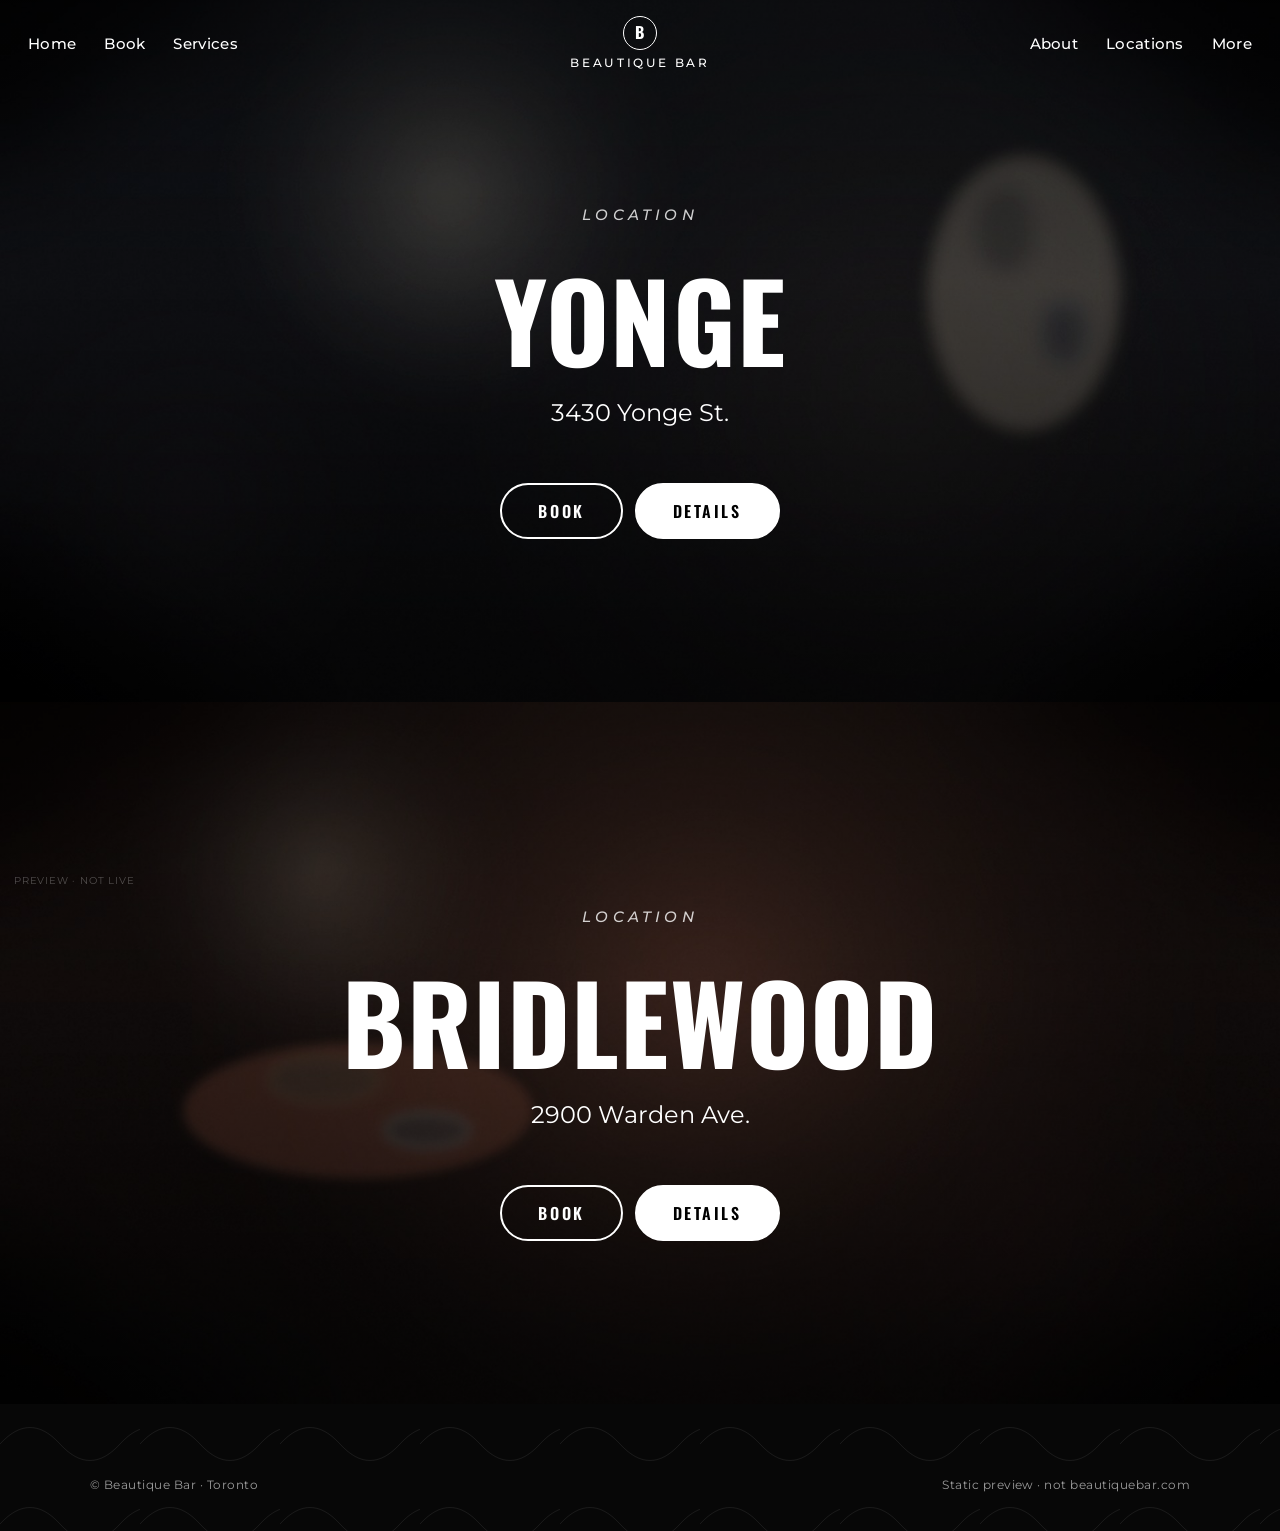
<file: locations/index.html>
<!DOCTYPE html>
<html lang="en">
<head>
  <meta charset="utf-8" />
  <meta name="viewport" content="width=device-width, initial-scale=1" />
  <title>Locations | Beautique Bar</title>
  <meta name="description" content="Beautique Bar locations — Yonge &amp; York Mills and Bridlewood Mall." />
  <meta name="robots" content="noindex, nofollow" />
  <link rel="preconnect" href="https://fonts.googleapis.com" />
  <link rel="preconnect" href="https://fonts.gstatic.com" crossorigin />
  <link href="https://fonts.googleapis.com/css2?family=Montserrat:ital,wght@0,400;0,500;0,600;0,700;1,400;1,500;1,600&amp;family=Oswald:wght@500;600;700&amp;display=swap" rel="stylesheet" />
  <link rel="stylesheet" href="../styles.css" />
</head>
<body>
  <header class="site-header" data-header>
    <div class="header-bar">
      <nav class="nav-left" aria-label="Primary">
        <a href="../index.html">Home</a>
        <a href="#studios" data-open-sheet>Book</a>
        <a href="../index.html#services">Services</a>
      </nav>
      <a class="brand" href="../index.html" aria-label="Beautique Bar home">
        <span class="brand-mark">B</span>
        <span class="brand-name">Beautique Bar</span>
      </a>
      <nav class="nav-right" aria-label="Secondary">
        <a href="../about.html">About</a>
        <a class="is-active" href="index.html">Locations</a>
        <a href="https://www.instagram.com/beautiquebar88/" target="_blank" rel="noopener">More</a>
      </nav>
      <button class="nav-toggle" type="button" aria-label="Open menu" aria-expanded="false" data-nav-toggle>
        <span></span><span></span><span></span>
      </button>
    </div>
    <nav class="nav-mobile" aria-label="Mobile" data-nav-mobile>
      <a href="../index.html">Home</a>
      <a href="#studios" data-open-sheet>Book</a>
      <a href="yonge/index.html">Yonge</a>
      <a href="warden/index.html">Bridlewood</a>
    </nav>
  </header>

  <main id="studios">
    <section class="bleed page-hero">
      <div class="bleed-media">
        <img class="bleed-poster" src="../media/yonge.jpg" alt="" />
        <div class="bleed-shade bleed-shade--heavy"></div>
      </div>
      <div class="bleed-copy">
        <p class="eyebrow">Location</p>
        <h1 class="display-lg">Yonge</h1>
        <p class="lede">3430 Yonge St.</p>
        <div class="btn-row">
          <a class="btn btn-outline" href="https://www.fresha.com/a/beautique-bar-on-yonge-toronto-3430-yonge-street-e0fzhnga/booking?menu=true" target="_blank" rel="noopener">Book</a>
          <a class="btn btn-fill" href="yonge/index.html">Details</a>
        </div>
      </div>
    </section>

    <section class="bleed page-hero">
      <div class="bleed-media">
        <img class="bleed-poster" src="../media/bridlewood.jpg" alt="" />
        <div class="bleed-shade bleed-shade--heavy"></div>
      </div>
      <div class="bleed-copy">
        <p class="eyebrow">Location</p>
        <h2 class="display-lg">Bridlewood</h2>
        <p class="lede">2900 Warden Ave.</p>
        <div class="btn-row">
          <a class="btn btn-outline" href="https://www.fresha.com/book-now/nails-for-you-m7weksrj/all-offer?share&amp;pId=32159" target="_blank" rel="noopener">Book</a>
          <a class="btn btn-fill" href="warden/index.html">Details</a>
        </div>
      </div>
    </section>
  </main>

  <footer class="site-footer">
    <div class="footer-bottom" style="border: 0; padding-top: 0;">
      <span>© Beautique Bar · Toronto</span>
      <span>Static preview · not beautiquebar.com</span>
    </div>
  </footer>

  <p class="preview-badge">Preview · not live</p>
  <div class="sheet-backdrop" data-sheet-backdrop hidden></div>
  <div class="sheet" role="dialog" aria-modal="true" aria-labelledby="sheet-title" data-sheet hidden>
    <button class="sheet-close" type="button" aria-label="Close" data-close-sheet>&times;</button>
    <h3 id="sheet-title">Choose a studio</h3>
    <p>Book directly on Fresha for the location you prefer.</p>
    <a class="sheet-option" href="https://www.fresha.com/a/beautique-bar-on-yonge-toronto-3430-yonge-street-e0fzhnga/booking?menu=true" target="_blank" rel="noopener">
      <strong>Yonge &amp; York Mills</strong>
      <span>Beautique Bar on Yonge</span>
    </a>
    <a class="sheet-option" href="https://www.fresha.com/book-now/nails-for-you-m7weksrj/all-offer?share&amp;pId=32159" target="_blank" rel="noopener">
      <strong>Beautique at Bridlewood Mall</strong>
      <span>2900 Warden Ave</span>
    </a>
  </div>
  <script src="../script.js"></script>
</body>
</html>
</file>
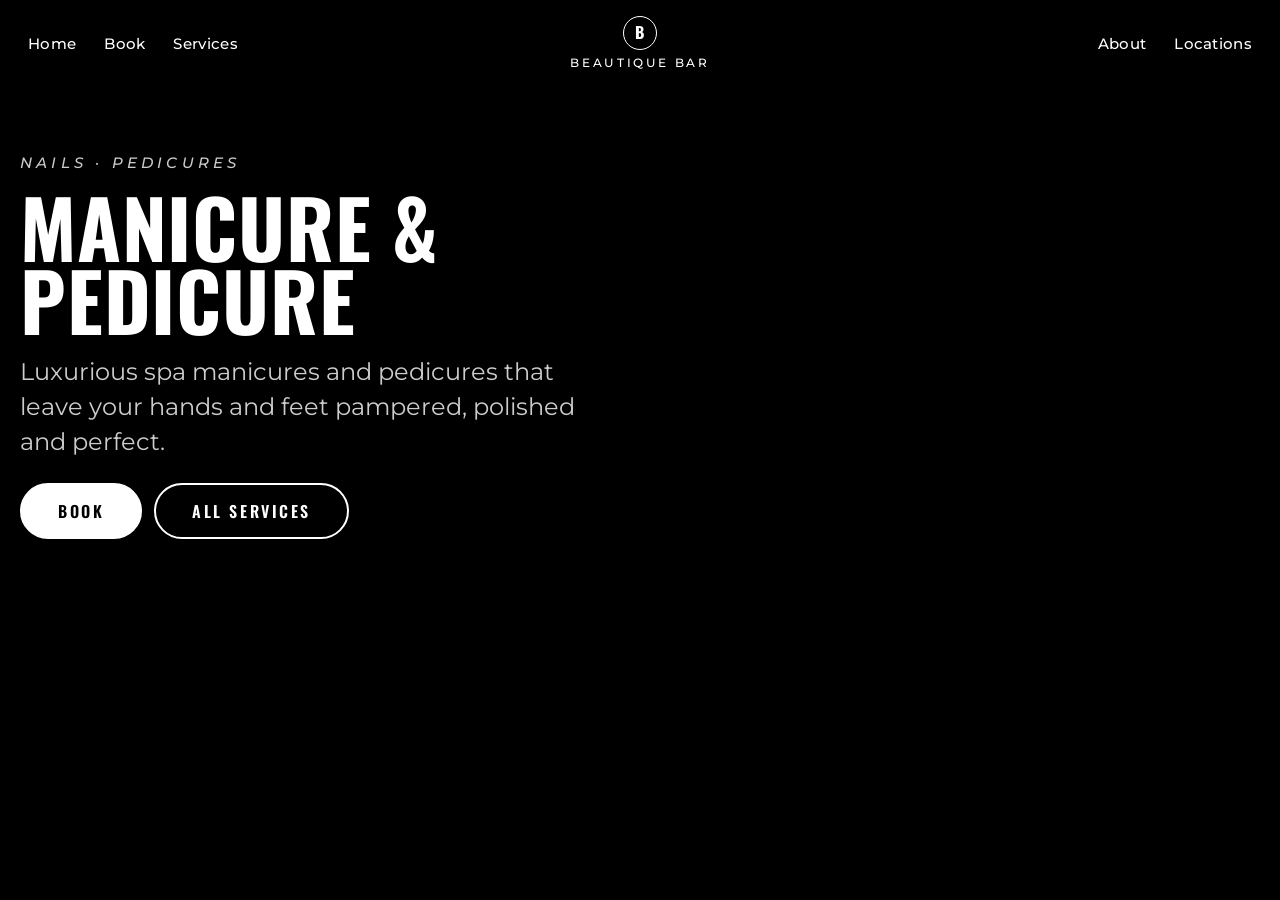
<file: nails/manicure-pedicure/index.html>
<!DOCTYPE html>
<html lang="en">
<head>
  <meta charset="utf-8" />
  <meta name="viewport" content="width=device-width, initial-scale=1" />
  <title>Manicure &amp; Pedicure | Beautique Bar Toronto</title>
  <meta name="description" content="Classic, gel, and spa manicures and pedicures at Beautique Bar — Yonge &amp; York Mills and Bridlewood Mall." />
  <meta name="robots" content="noindex, nofollow" />
  <link rel="preconnect" href="https://fonts.googleapis.com" />
  <link rel="preconnect" href="https://fonts.gstatic.com" crossorigin />
  <link href="https://fonts.googleapis.com/css2?family=Montserrat:ital,wght@0,400;0,500;0,600;0,700;1,400;1,500;1,600&amp;family=Oswald:wght@500;600;700&amp;display=swap" rel="stylesheet" />
  <link rel="stylesheet" href="../../styles.css" />
</head>
<body>
  <header class="site-header is-scrolled" data-header>
    <div class="header-bar">
      <nav class="nav-left" aria-label="Primary">
        <a href="../../index.html">Home</a>
        <a href="../../index.html#book" data-open-sheet>Book</a>
        <a href="../../index.html#services">Services</a>
      </nav>
      <a class="brand" href="../../index.html" aria-label="Beautique Bar home">
        <span class="brand-mark">B</span>
        <span class="brand-name">Beautique Bar</span>
      </a>
      <nav class="nav-right" aria-label="Secondary">
        <a href="../../about.html">About</a>
        <a href="../../locations/index.html">Locations</a>
      </nav>
      <button class="nav-toggle" type="button" aria-label="Open menu" aria-expanded="false" data-nav-toggle>
        <span></span><span></span><span></span>
      </button>
    </div>
    <nav class="nav-mobile" aria-label="Mobile" data-nav-mobile>
      <a href="../../index.html">Home</a>
      <a href="../../index.html#book" data-open-sheet>Book</a>
    </nav>
  </header>
  <main class="stub">
    <div class="stub-inner">
      <p class="eyebrow">Nails · Pedicures</p>
      <h1>Manicure &amp; pedicure</h1>
      <p class="lede">Luxurious spa manicures and pedicures that leave your hands and feet pampered, polished and perfect.</p>
      <div class="btn-row" style="justify-content: flex-start;">
        <a class="btn btn-fill" href="../../index.html#book" data-open-sheet>Book</a>
        <a class="btn btn-outline" href="../../index.html#services">All services</a>
      </div>
    </div>
  </main>
  <div class="sheet-backdrop" data-sheet-backdrop hidden></div>
  <div class="sheet" role="dialog" aria-modal="true" aria-labelledby="sheet-title" data-sheet hidden>
    <button class="sheet-close" type="button" aria-label="Close" data-close-sheet>&times;</button>
    <h3 id="sheet-title">Choose a studio</h3>
    <p>Book directly on Fresha for the location you prefer.</p>
    <a class="sheet-option" href="https://www.fresha.com/a/beautique-bar-on-yonge-toronto-3430-yonge-street-e0fzhnga/booking?menu=true" target="_blank" rel="noopener"><strong>Yonge</strong><span>3430 Yonge St</span></a>
    <a class="sheet-option" href="https://www.fresha.com/book-now/nails-for-you-m7weksrj/all-offer?share&amp;pId=32159" target="_blank" rel="noopener"><strong>Beautique at Bridlewood</strong><span>2900 Warden Ave</span></a>
  </div>
  <script src="../../script.js"></script>
</body>
</html>
</file>
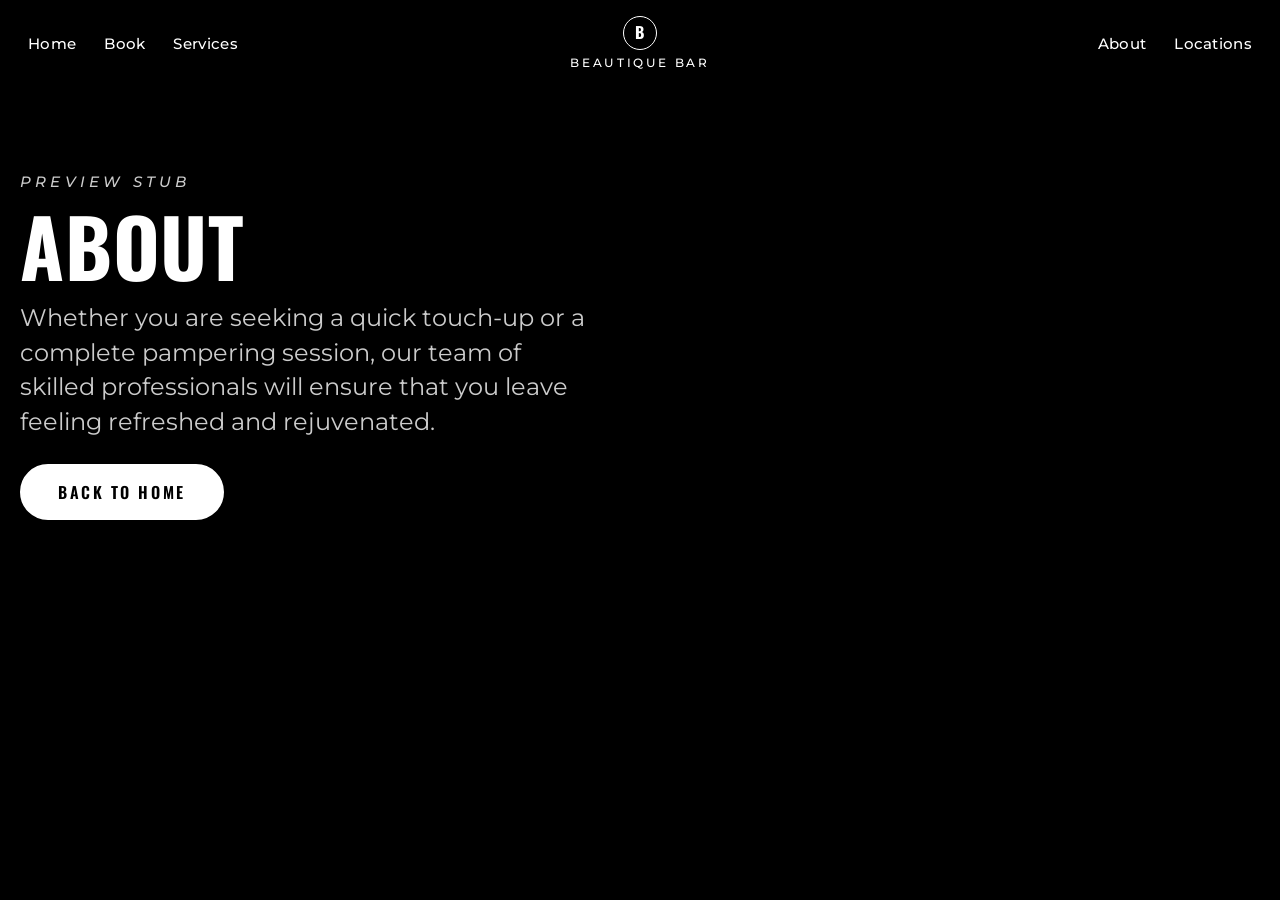
<file: about.html>
<!DOCTYPE html>
<html lang="en">
<head>
  <meta charset="utf-8" />
  <meta name="viewport" content="width=device-width, initial-scale=1" />
  <title>About | Beautique Bar</title>
  <meta name="robots" content="noindex, nofollow" />
  <link rel="preconnect" href="https://fonts.googleapis.com" />
  <link rel="preconnect" href="https://fonts.gstatic.com" crossorigin />
  <link href="https://fonts.googleapis.com/css2?family=Montserrat:ital,wght@0,400;0,500;0,600;0,700;1,400;1,500;1,600&amp;family=Oswald:wght@500;600;700&amp;display=swap" rel="stylesheet" />
  <link rel="stylesheet" href="styles.css" />
</head>
<body>
  <header class="site-header is-scrolled" data-header>
    <div class="header-bar">
      <nav class="nav-left" aria-label="Primary">
        <a href="index.html">Home</a>
        <a href="index.html#book" data-open-sheet>Book</a>
        <a href="index.html#services">Services</a>
      </nav>
      <a class="brand" href="index.html" aria-label="Beautique Bar home">
        <span class="brand-mark">B</span>
        <span class="brand-name">Beautique Bar</span>
      </a>
      <nav class="nav-right" aria-label="Secondary">
        <a class="is-active" href="about.html">About</a>
        <a href="locations/index.html">Locations</a>
      </nav>
      <button class="nav-toggle" type="button" aria-label="Open menu" aria-expanded="false" data-nav-toggle>
        <span></span><span></span><span></span>
      </button>
    </div>
    <nav class="nav-mobile" aria-label="Mobile" data-nav-mobile>
      <a href="index.html">Home</a>
      <a href="index.html#book" data-open-sheet>Book</a>
      <a href="locations/index.html">Locations</a>
    </nav>
  </header>
  <main class="stub">
    <div class="stub-inner">
      <p class="eyebrow">Preview stub</p>
      <h1>About</h1>
      <p class="lede">Whether you are seeking a quick touch-up or a complete pampering session, our team of skilled professionals will ensure that you leave feeling refreshed and rejuvenated.</p>
      <a class="btn btn-fill" href="index.html">Back to home</a>
    </div>
  </main>
  <div class="sheet-backdrop" data-sheet-backdrop hidden></div>
  <div class="sheet" role="dialog" aria-modal="true" aria-labelledby="sheet-title" data-sheet hidden>
    <button class="sheet-close" type="button" aria-label="Close" data-close-sheet>&times;</button>
    <h3 id="sheet-title">Choose a studio</h3>
    <p>Book directly on Fresha for the location you prefer.</p>
    <a class="sheet-option" href="https://www.fresha.com/a/beautique-bar-on-yonge-toronto-3430-yonge-street-e0fzhnga/booking?menu=true" target="_blank" rel="noopener"><strong>Yonge</strong><span>3430 Yonge St</span></a>
    <a class="sheet-option" href="https://www.fresha.com/book-now/nails-for-you-m7weksrj/all-offer?share&amp;pId=32159" target="_blank" rel="noopener"><strong>Beautique at Bridlewood</strong><span>2900 Warden Ave</span></a>
  </div>
  <script src="script.js"></script>
</body>
</html>
</file>
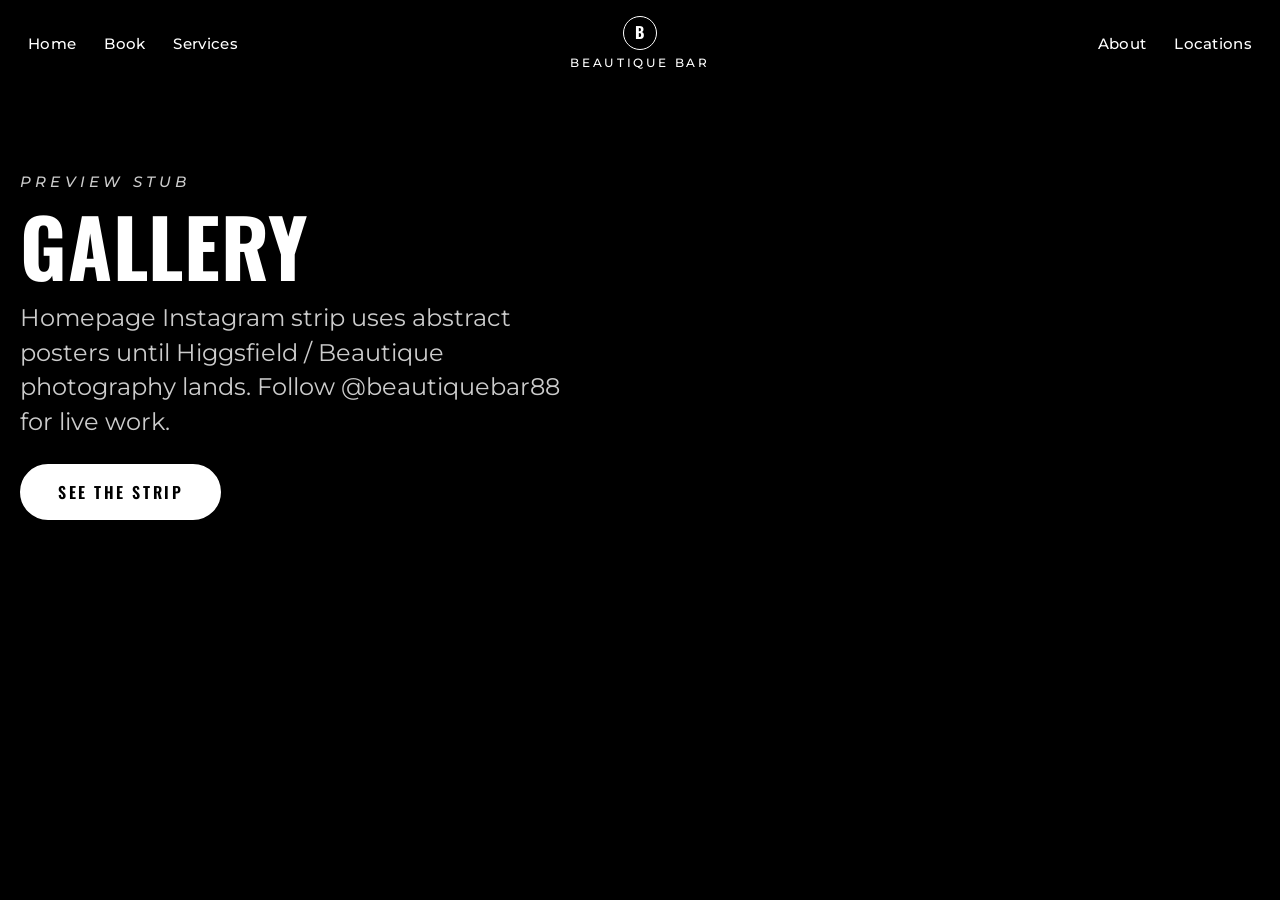
<file: gallery.html>
<!DOCTYPE html>
<html lang="en">
<head>
  <meta charset="utf-8" />
  <meta name="viewport" content="width=device-width, initial-scale=1" />
  <title>Gallery | Beautique Bar</title>
  <meta name="robots" content="noindex, nofollow" />
  <link rel="preconnect" href="https://fonts.googleapis.com" />
  <link rel="preconnect" href="https://fonts.gstatic.com" crossorigin />
  <link href="https://fonts.googleapis.com/css2?family=Montserrat:ital,wght@0,400;0,500;0,600;0,700;1,400;1,500;1,600&amp;family=Oswald:wght@500;600;700&amp;display=swap" rel="stylesheet" />
  <link rel="stylesheet" href="styles.css" />
</head>
<body>
  <header class="site-header is-scrolled" data-header>
    <div class="header-bar">
      <nav class="nav-left" aria-label="Primary">
        <a href="index.html">Home</a>
        <a href="index.html#book" data-open-sheet>Book</a>
        <a href="index.html#services">Services</a>
      </nav>
      <a class="brand" href="index.html" aria-label="Beautique Bar home">
        <span class="brand-mark">B</span>
        <span class="brand-name">Beautique Bar</span>
      </a>
      <nav class="nav-right" aria-label="Secondary">
        <a href="about.html">About</a>
        <a href="locations/index.html">Locations</a>
      </nav>
      <button class="nav-toggle" type="button" aria-label="Open menu" aria-expanded="false" data-nav-toggle>
        <span></span><span></span><span></span>
      </button>
    </div>
    <nav class="nav-mobile" aria-label="Mobile" data-nav-mobile>
      <a href="index.html">Home</a>
      <a href="index.html#social">Instagram</a>
    </nav>
  </header>
  <main class="stub">
    <div class="stub-inner">
      <p class="eyebrow">Preview stub</p>
      <h1>Gallery</h1>
      <p class="lede">Homepage Instagram strip uses abstract posters until Higgsfield / Beautique photography lands. Follow @beautiquebar88 for live work.</p>
      <a class="btn btn-fill" href="index.html#social">See the strip</a>
    </div>
  </main>
  <div class="sheet-backdrop" data-sheet-backdrop hidden></div>
  <div class="sheet" role="dialog" aria-modal="true" aria-labelledby="sheet-title" data-sheet hidden>
    <button class="sheet-close" type="button" aria-label="Close" data-close-sheet>&times;</button>
    <h3 id="sheet-title">Choose a studio</h3>
    <p>Book directly on Fresha for the location you prefer.</p>
    <a class="sheet-option" href="https://www.fresha.com/a/beautique-bar-on-yonge-toronto-3430-yonge-street-e0fzhnga/booking?menu=true" target="_blank" rel="noopener"><strong>Yonge</strong><span>3430 Yonge St</span></a>
    <a class="sheet-option" href="https://www.fresha.com/book-now/nails-for-you-m7weksrj/all-offer?share&amp;pId=32159" target="_blank" rel="noopener"><strong>Beautique at Bridlewood</strong><span>2900 Warden Ave</span></a>
  </div>
  <script src="script.js"></script>
</body>
</html>
</file>
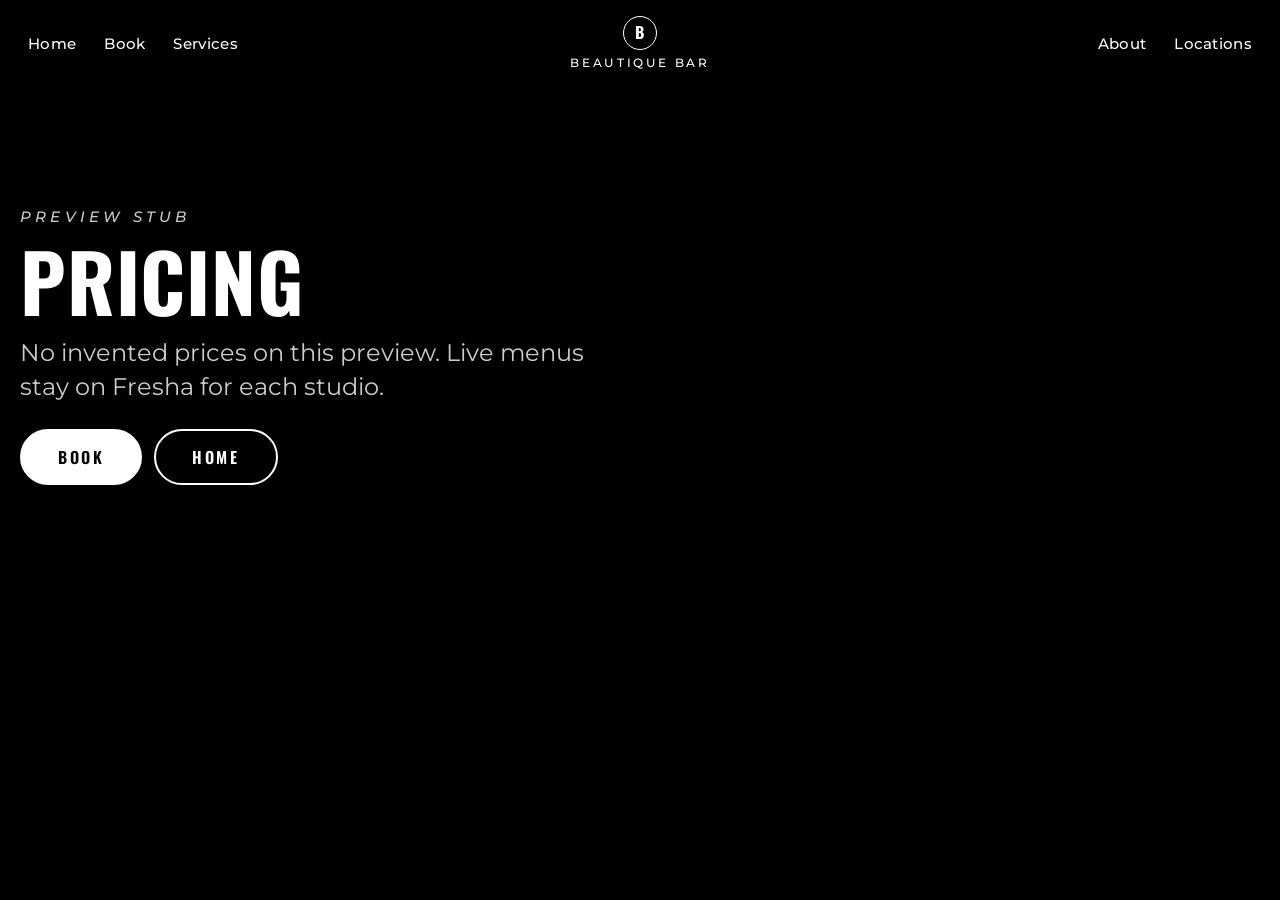
<file: pricing.html>
<!DOCTYPE html>
<html lang="en">
<head>
  <meta charset="utf-8" />
  <meta name="viewport" content="width=device-width, initial-scale=1" />
  <title>Pricing | Beautique Bar</title>
  <meta name="robots" content="noindex, nofollow" />
  <link rel="preconnect" href="https://fonts.googleapis.com" />
  <link rel="preconnect" href="https://fonts.gstatic.com" crossorigin />
  <link href="https://fonts.googleapis.com/css2?family=Montserrat:ital,wght@0,400;0,500;0,600;0,700;1,400;1,500;1,600&amp;family=Oswald:wght@500;600;700&amp;display=swap" rel="stylesheet" />
  <link rel="stylesheet" href="styles.css" />
</head>
<body>
  <header class="site-header is-scrolled" data-header>
    <div class="header-bar">
      <nav class="nav-left" aria-label="Primary">
        <a href="index.html">Home</a>
        <a href="index.html#book" data-open-sheet>Book</a>
        <a href="index.html#services">Services</a>
      </nav>
      <a class="brand" href="index.html" aria-label="Beautique Bar home">
        <span class="brand-mark">B</span>
        <span class="brand-name">Beautique Bar</span>
      </a>
      <nav class="nav-right" aria-label="Secondary">
        <a href="about.html">About</a>
        <a href="locations/index.html">Locations</a>
      </nav>
      <button class="nav-toggle" type="button" aria-label="Open menu" aria-expanded="false" data-nav-toggle>
        <span></span><span></span><span></span>
      </button>
    </div>
    <nav class="nav-mobile" aria-label="Mobile" data-nav-mobile>
      <a href="index.html">Home</a>
      <a href="index.html#book" data-open-sheet>Book</a>
    </nav>
  </header>
  <main class="stub">
    <div class="stub-inner">
      <p class="eyebrow">Preview stub</p>
      <h1>Pricing</h1>
      <p class="lede">No invented prices on this preview. Live menus stay on Fresha for each studio.</p>
      <div class="btn-row" style="justify-content: flex-start;">
        <a class="btn btn-fill" href="index.html#book" data-open-sheet>Book</a>
        <a class="btn btn-outline" href="index.html">Home</a>
      </div>
    </div>
  </main>
  <div class="sheet-backdrop" data-sheet-backdrop hidden></div>
  <div class="sheet" role="dialog" aria-modal="true" aria-labelledby="sheet-title" data-sheet hidden>
    <button class="sheet-close" type="button" aria-label="Close" data-close-sheet>&times;</button>
    <h3 id="sheet-title">Choose a studio</h3>
    <p>Book directly on Fresha for the location you prefer.</p>
    <a class="sheet-option" href="https://www.fresha.com/a/beautique-bar-on-yonge-toronto-3430-yonge-street-e0fzhnga/booking?menu=true" target="_blank" rel="noopener"><strong>Yonge</strong><span>3430 Yonge St</span></a>
    <a class="sheet-option" href="https://www.fresha.com/book-now/nails-for-you-m7weksrj/all-offer?share&amp;pId=32159" target="_blank" rel="noopener"><strong>Beautique at Bridlewood</strong><span>2900 Warden Ave</span></a>
  </div>
  <script src="script.js"></script>
</body>
</html>
</file>
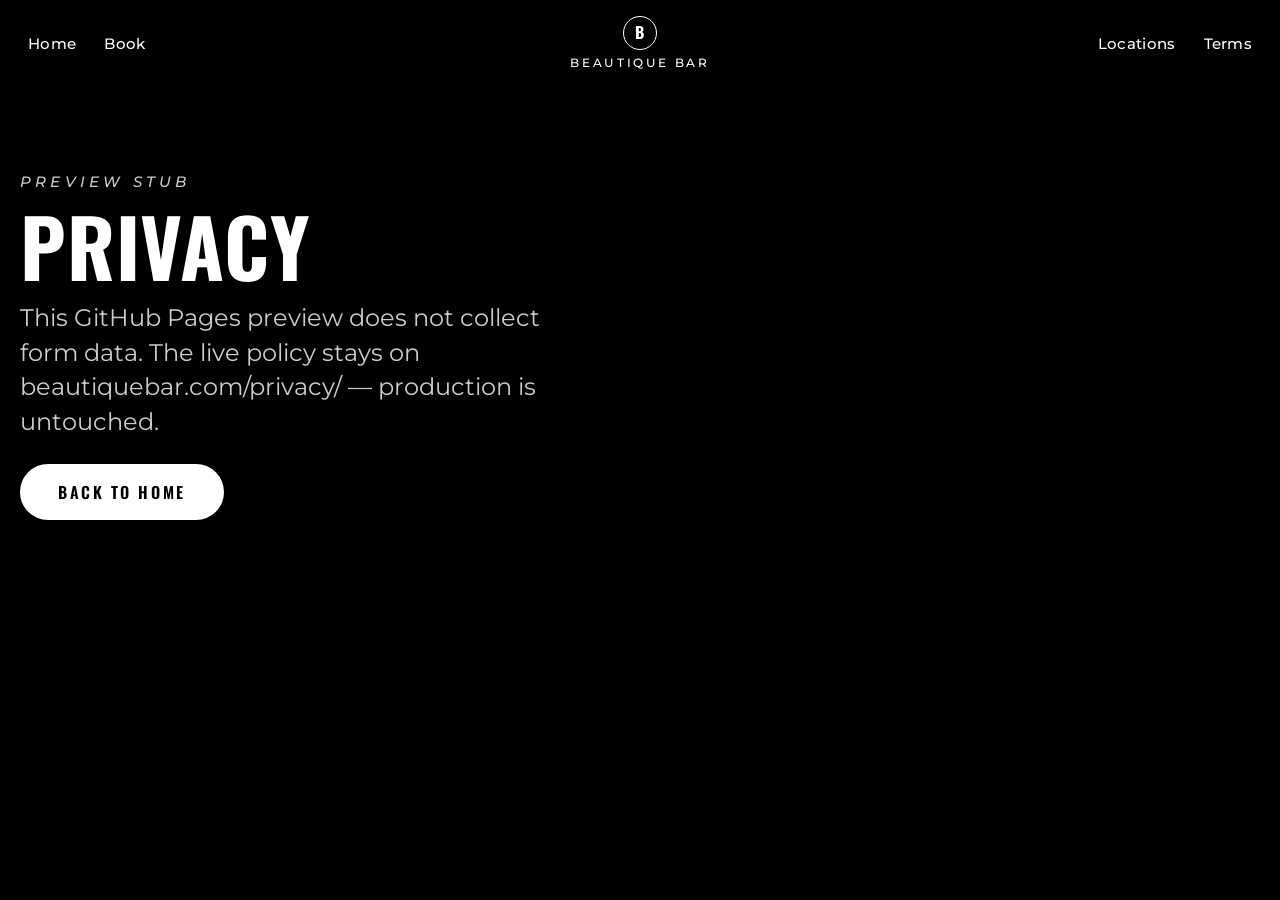
<file: privacy.html>
<!DOCTYPE html>
<html lang="en">
<head>
  <meta charset="utf-8" />
  <meta name="viewport" content="width=device-width, initial-scale=1" />
  <title>Privacy | Beautique Bar preview</title>
  <meta name="robots" content="noindex, nofollow" />
  <link rel="preconnect" href="https://fonts.googleapis.com" />
  <link rel="preconnect" href="https://fonts.gstatic.com" crossorigin />
  <link href="https://fonts.googleapis.com/css2?family=Montserrat:ital,wght@0,400;0,500;0,600;0,700;1,400;1,500;1,600&amp;family=Oswald:wght@500;600;700&amp;display=swap" rel="stylesheet" />
  <link rel="stylesheet" href="styles.css" />
</head>
<body>
  <header class="site-header is-scrolled" data-header>
    <div class="header-bar">
      <nav class="nav-left" aria-label="Primary">
        <a href="index.html">Home</a>
        <a href="index.html#book" data-open-sheet>Book</a>
      </nav>
      <a class="brand" href="index.html" aria-label="Beautique Bar home">
        <span class="brand-mark">B</span>
        <span class="brand-name">Beautique Bar</span>
      </a>
      <nav class="nav-right" aria-label="Secondary">
        <a href="locations/index.html">Locations</a>
        <a href="terms.html">Terms</a>
      </nav>
      <button class="nav-toggle" type="button" aria-label="Open menu" aria-expanded="false" data-nav-toggle>
        <span></span><span></span><span></span>
      </button>
    </div>
    <nav class="nav-mobile" aria-label="Mobile" data-nav-mobile>
      <a href="index.html">Home</a>
    </nav>
  </header>
  <main class="stub">
    <div class="stub-inner">
      <p class="eyebrow">Preview stub</p>
      <h1>Privacy</h1>
      <p class="lede">This GitHub Pages preview does not collect form data. The live policy stays on beautiquebar.com/privacy/ — production is untouched.</p>
      <a class="btn btn-fill" href="index.html">Back to home</a>
    </div>
  </main>
  <script src="script.js"></script>
</body>
</html>
</file>
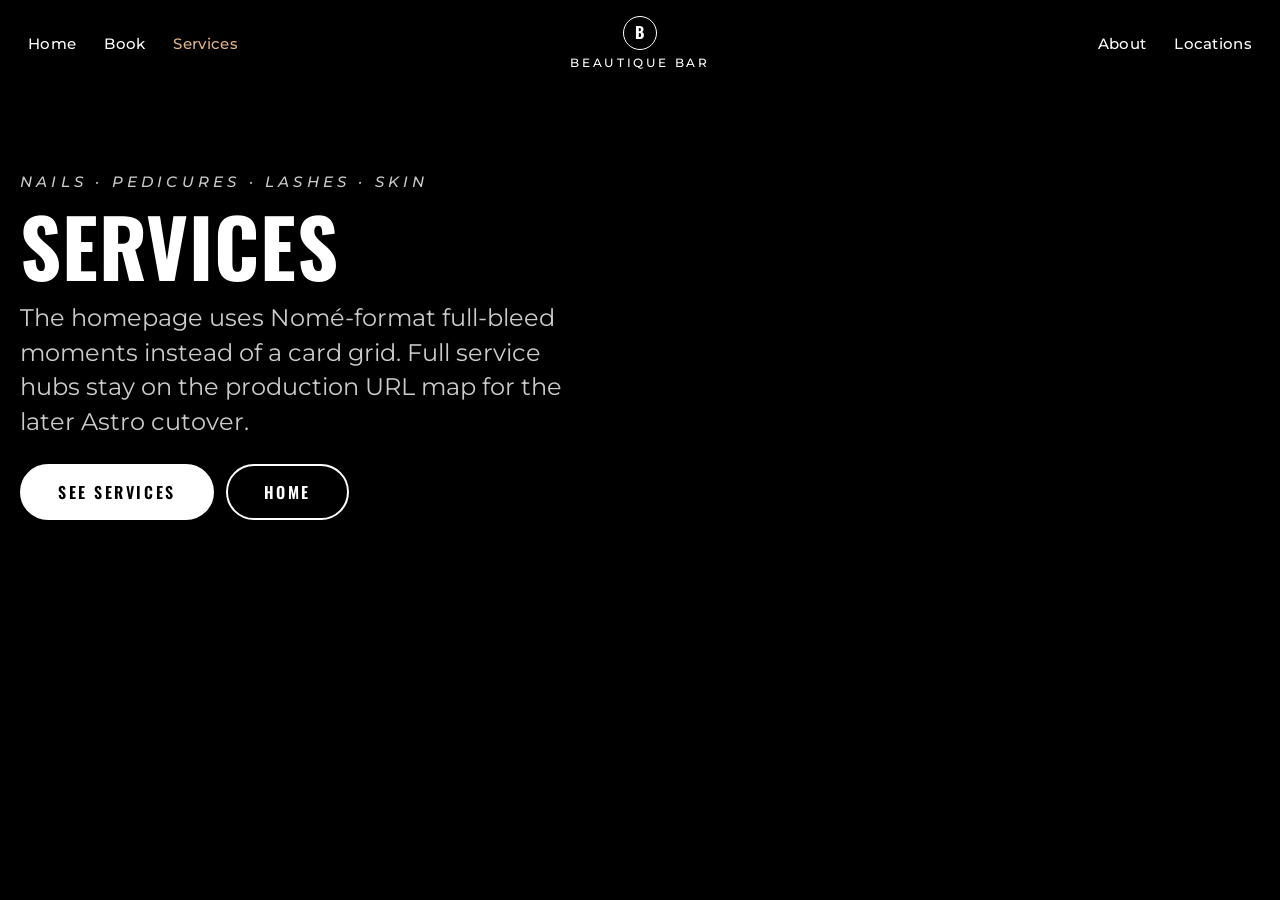
<file: services.html>
<!DOCTYPE html>
<html lang="en">
<head>
  <meta charset="utf-8" />
  <meta name="viewport" content="width=device-width, initial-scale=1" />
  <title>Services | Beautique Bar</title>
  <meta name="description" content="Beautique Bar services — nails, pedicures, lashes, and skin." />
  <meta name="robots" content="noindex, nofollow" />
  <link rel="preconnect" href="https://fonts.googleapis.com" />
  <link rel="preconnect" href="https://fonts.gstatic.com" crossorigin />
  <link href="https://fonts.googleapis.com/css2?family=Montserrat:ital,wght@0,400;0,500;0,600;0,700;1,400;1,500;1,600&amp;family=Oswald:wght@500;600;700&amp;display=swap" rel="stylesheet" />
  <link rel="stylesheet" href="styles.css" />
</head>
<body>
  <header class="site-header is-scrolled" data-header>
    <div class="header-bar">
      <nav class="nav-left" aria-label="Primary">
        <a href="index.html">Home</a>
        <a href="index.html#book" data-open-sheet>Book</a>
        <a class="is-active" href="services.html">Services</a>
      </nav>
      <a class="brand" href="index.html" aria-label="Beautique Bar home">
        <span class="brand-mark">B</span>
        <span class="brand-name">Beautique Bar</span>
      </a>
      <nav class="nav-right" aria-label="Secondary">
        <a href="about.html">About</a>
        <a href="locations/index.html">Locations</a>
      </nav>
      <button class="nav-toggle" type="button" aria-label="Open menu" aria-expanded="false" data-nav-toggle>
        <span></span><span></span><span></span>
      </button>
    </div>
    <nav class="nav-mobile" aria-label="Mobile" data-nav-mobile>
      <a href="index.html">Home</a>
      <a href="index.html#book" data-open-sheet>Book</a>
      <a href="locations/index.html">Locations</a>
    </nav>
  </header>
  <main class="stub">
    <div class="stub-inner">
      <p class="eyebrow">Nails · Pedicures · Lashes · Skin</p>
      <h1>Services</h1>
      <p class="lede">The homepage uses Nomé-format full-bleed moments instead of a card grid. Full service hubs stay on the production URL map for the later Astro cutover.</p>
      <div class="btn-row" style="justify-content: flex-start;">
        <a class="btn btn-fill" href="index.html#services">See services</a>
        <a class="btn btn-outline" href="index.html">Home</a>
      </div>
    </div>
  </main>
  <div class="sheet-backdrop" data-sheet-backdrop hidden></div>
  <div class="sheet" role="dialog" aria-modal="true" aria-labelledby="sheet-title" data-sheet hidden>
    <button class="sheet-close" type="button" aria-label="Close" data-close-sheet>&times;</button>
    <h3 id="sheet-title">Choose a studio</h3>
    <p>Book directly on Fresha for the location you prefer.</p>
    <a class="sheet-option" href="https://www.fresha.com/a/beautique-bar-on-yonge-toronto-3430-yonge-street-e0fzhnga/booking?menu=true" target="_blank" rel="noopener"><strong>Yonge</strong><span>3430 Yonge St</span></a>
    <a class="sheet-option" href="https://www.fresha.com/book-now/nails-for-you-m7weksrj/all-offer?share&amp;pId=32159" target="_blank" rel="noopener"><strong>Beautique at Bridlewood</strong><span>2900 Warden Ave</span></a>
  </div>
  <script src="script.js"></script>
</body>
</html>
</file>
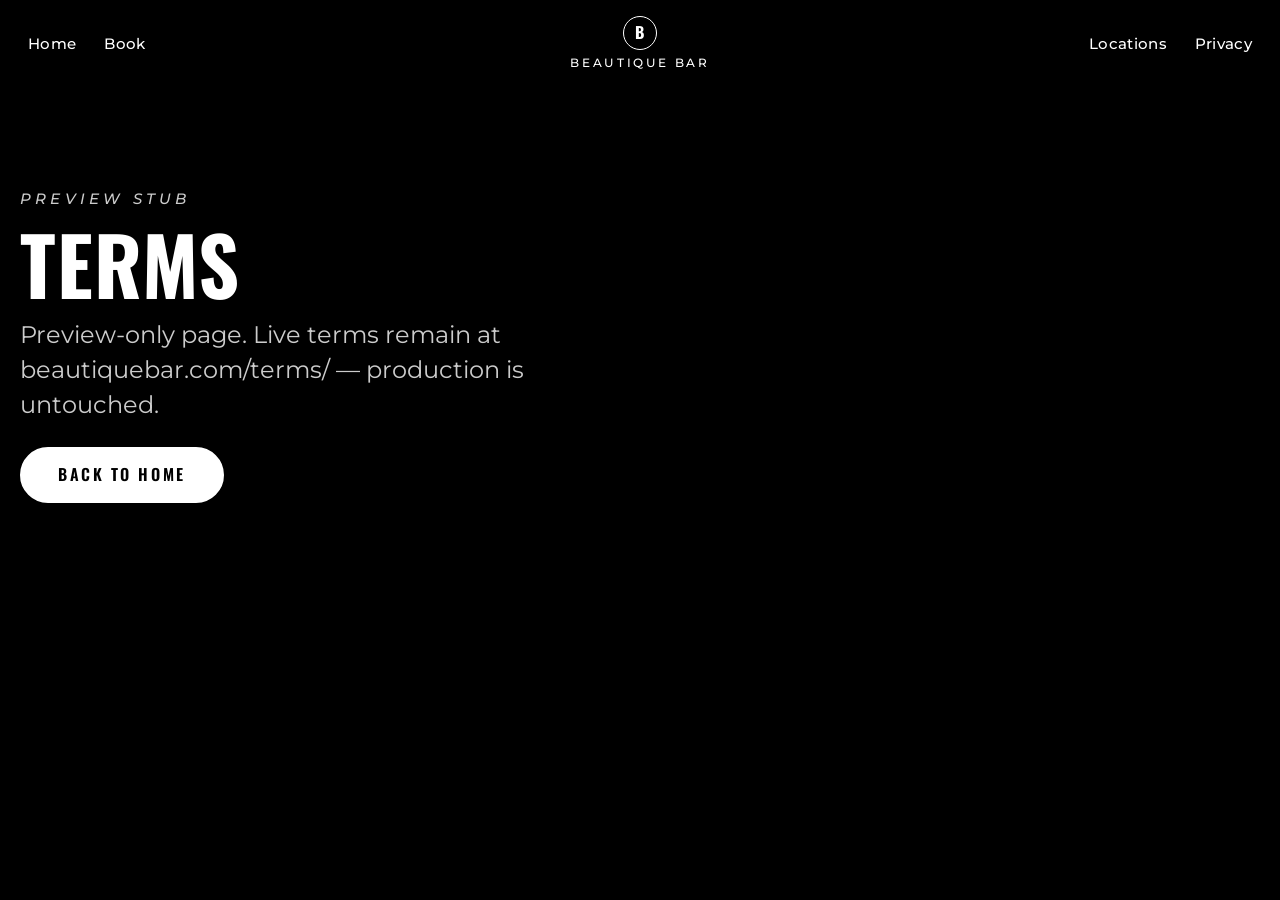
<file: terms.html>
<!DOCTYPE html>
<html lang="en">
<head>
  <meta charset="utf-8" />
  <meta name="viewport" content="width=device-width, initial-scale=1" />
  <title>Terms | Beautique Bar preview</title>
  <meta name="robots" content="noindex, nofollow" />
  <link rel="preconnect" href="https://fonts.googleapis.com" />
  <link rel="preconnect" href="https://fonts.gstatic.com" crossorigin />
  <link href="https://fonts.googleapis.com/css2?family=Montserrat:ital,wght@0,400;0,500;0,600;0,700;1,400;1,500;1,600&amp;family=Oswald:wght@500;600;700&amp;display=swap" rel="stylesheet" />
  <link rel="stylesheet" href="styles.css" />
</head>
<body>
  <header class="site-header is-scrolled" data-header>
    <div class="header-bar">
      <nav class="nav-left" aria-label="Primary">
        <a href="index.html">Home</a>
        <a href="index.html#book" data-open-sheet>Book</a>
      </nav>
      <a class="brand" href="index.html" aria-label="Beautique Bar home">
        <span class="brand-mark">B</span>
        <span class="brand-name">Beautique Bar</span>
      </a>
      <nav class="nav-right" aria-label="Secondary">
        <a href="locations/index.html">Locations</a>
        <a href="privacy.html">Privacy</a>
      </nav>
      <button class="nav-toggle" type="button" aria-label="Open menu" aria-expanded="false" data-nav-toggle>
        <span></span><span></span><span></span>
      </button>
    </div>
    <nav class="nav-mobile" aria-label="Mobile" data-nav-mobile>
      <a href="index.html">Home</a>
    </nav>
  </header>
  <main class="stub">
    <div class="stub-inner">
      <p class="eyebrow">Preview stub</p>
      <h1>Terms</h1>
      <p class="lede">Preview-only page. Live terms remain at beautiquebar.com/terms/ — production is untouched.</p>
      <a class="btn btn-fill" href="index.html">Back to home</a>
    </div>
  </main>
  <script src="script.js"></script>
</body>
</html>
</file>
<file: styles.css>
/* Beautique Bar — Nomé-format preview
   Full-bleed media, oversized geometric sans, sequential location panels.
   Format from nomeizakaya.com — salon content only. */

:root {
  --black: #000000;
  --white: #ffffff;
  --cream: #f3eee6;
  --cream-deep: #e8dfd2;
  --ink: #111111;
  --ink-70: #111111b3;
  --muted: #ffffffcc;
  --muted-2: #ffffff99;
  --line: #ffffff33;
  --accent: #c4a07a;
  --club: #5c2a30;
  --font-display: Oswald, Futura, "Futura PT", Montserrat, sans-serif;
  --font-body: Montserrat, Futura, system-ui, sans-serif;
  --header-h: 88px;
  --ease: 0.28s ease;
}

*,
*::before,
*::after { box-sizing: border-box; }

html { scroll-behavior: smooth; }

@media (prefers-reduced-motion: reduce) {
  html { scroll-behavior: auto; }
  *,
  *::before,
  *::after { animation: none !important; transition: none !important; }
}

body {
  margin: 0;
  min-height: 100%;
  font-family: var(--font-body);
  font-size: 16px;
  line-height: 1.55;
  color: var(--white);
  background: var(--black);
  -webkit-font-smoothing: antialiased;
}

img, video { max-width: 100%; display: block; }
img { height: auto; }
a { color: inherit; text-decoration: none; }
button { font-family: inherit; cursor: pointer; background: none; border: 0; color: inherit; }

h1, h2, h3 {
  margin: 0;
  font-family: var(--font-display);
  font-weight: 700;
  text-transform: uppercase;
  letter-spacing: 0.01em;
  line-height: 0.92;
}

p { margin: 0 0 1em; }
p:last-child { margin-bottom: 0; }

.sr-only {
  position: absolute;
  width: 1px;
  height: 1px;
  padding: 0;
  margin: -1px;
  overflow: hidden;
  clip: rect(0, 0, 0, 0);
  border: 0;
}

/* —— Buttons —— */
.btn {
  display: inline-flex;
  align-items: center;
  justify-content: center;
  min-height: 56px;
  padding: 0 36px;
  border-radius: 999px;
  font-family: var(--font-display);
  font-size: 16px;
  font-weight: 600;
  letter-spacing: 0.16em;
  text-transform: uppercase;
  white-space: nowrap;
  transition: background var(--ease), color var(--ease), border-color var(--ease), transform var(--ease);
}

.btn-fill {
  background: var(--white);
  color: var(--black);
  border: 2px solid var(--white);
}

.btn-fill:hover { background: var(--cream); border-color: var(--cream); color: var(--black); }

a.btn-outline,
.btn-outline {
  background: transparent;
  background-color: transparent;
  color: #fff;
  border: 2px solid #fff;
}

a.btn-outline:hover,
.btn-outline:hover {
  background: #fff;
  color: #111;
}

.btn-dark {
  background: var(--white);
  color: var(--club);
  border: 2px solid var(--white);
}

.btn-dark:hover { background: var(--cream); border-color: var(--cream); color: var(--black); }

.btn-sm {
  min-height: 44px;
  padding: 0 22px;
  font-size: 14px;
}

.btn-row {
  display: flex;
  flex-wrap: wrap;
  gap: 12px;
  justify-content: center;
}

/* —— Header: transparent → solid black —— */
.site-header {
  position: fixed;
  inset: 0 0 auto;
  z-index: 50;
  color: var(--white);
  background: transparent;
}

.site-header.is-scrolled {
  background: var(--black);
}

.header-bar {
  display: grid;
  grid-template-columns: 1fr auto 1fr;
  align-items: center;
  min-height: var(--header-h);
  padding: 0 28px;
  gap: 16px;
}

.nav-left,
.nav-right {
  display: none;
  align-items: center;
  gap: 28px;
}

.nav-right { justify-content: flex-end; }

.nav-left a,
.nav-right a,
.nav-dd > button {
  font-family: var(--font-body);
  font-size: 15px;
  font-weight: 500;
  letter-spacing: 0.02em;
  color: var(--white);
}

.nav-left a.is-active,
.nav-mobile a.is-active { color: #e2b48a; }

.nav-dd { position: relative; }

.nav-dd > button {
  display: inline-flex;
  align-items: center;
  gap: 6px;
  padding: 0;
}

.nav-dd > button::after {
  content: "";
  width: 0;
  height: 0;
  border-left: 4px solid transparent;
  border-right: 4px solid transparent;
  border-top: 5px solid currentColor;
  opacity: 0.8;
}

.nav-dd-menu {
  position: absolute;
  top: calc(100% + 14px);
  left: 50%;
  transform: translateX(-50%) translateY(6px);
  min-width: 220px;
  padding: 10px 0;
  background: var(--black);
  border: 1px solid var(--line);
  opacity: 0;
  visibility: hidden;
  transition: opacity var(--ease), transform var(--ease), visibility var(--ease);
  z-index: 20;
}

.nav-dd:hover .nav-dd-menu,
.nav-dd.is-open .nav-dd-menu {
  opacity: 1;
  visibility: visible;
  transform: translateX(-50%) translateY(0);
}

.nav-dd-menu a {
  display: block;
  padding: 10px 18px;
  font-size: 13px;
  letter-spacing: 0.04em;
  text-transform: uppercase;
  color: var(--muted);
}

.nav-dd-menu a:hover { color: var(--white); }

.brand {
  display: flex;
  flex-direction: column;
  align-items: center;
  gap: 4px;
  color: var(--white);
  justify-self: center;
}

.brand-mark {
  width: 34px;
  height: 34px;
  border: 1.5px solid var(--white);
  border-radius: 50%;
  display: grid;
  place-items: center;
  font-family: var(--font-display);
  font-size: 16px;
  font-weight: 700;
  letter-spacing: 0.04em;
}

.brand-name {
  font-family: var(--font-body);
  font-size: 12px;
  font-weight: 500;
  letter-spacing: 0.22em;
  text-transform: uppercase;
}

.nav-toggle {
  display: flex;
  flex-direction: column;
  justify-content: center;
  gap: 6px;
  width: 40px;
  height: 40px;
  justify-self: end;
  grid-column: 3;
}

.nav-toggle span {
  display: block;
  width: 20px;
  height: 1.5px;
  margin-inline: auto;
  background: var(--white);
}

.nav-mobile {
  display: none;
  flex-direction: column;
  padding: 8px 28px 28px;
  gap: 4px;
  background: var(--black);
}

.nav-mobile.open { display: flex; }

.nav-mobile a {
  padding: 12px 0;
  font-size: 18px;
  letter-spacing: 0.06em;
  text-transform: uppercase;
  border-bottom: 1px solid #ffffff14;
}

@media (min-width: 980px) {
  .nav-left,
  .nav-right { display: flex; }
  .nav-toggle { display: none; }
  .nav-mobile { display: none !important; }
}

/* —— Bleed media —— */
.bleed {
  position: relative;
  min-height: 100vh;
  min-height: 100dvh;
  display: flex;
  align-items: center;
  justify-content: center;
  padding: 120px 20px 80px;
  color: var(--white);
  text-align: center;
}

.bleed--tall { min-height: 92vh; }

.bleed-media {
  position: absolute;
  inset: 0;
  overflow: hidden;
  pointer-events: none;
}

.bleed-poster,
.bleed-video {
  position: absolute;
  inset: 0;
  width: 100%;
  height: 100%;
}

.bleed-poster,
.bleed-video {
  object-fit: cover;
  object-position: center;
}

.bleed-video { z-index: 1; }
.bleed-video.is-missing { display: none; }

.bleed-poster--mobile,
.bleed-video--mobile { display: none; }

.bleed-shade {
  position: absolute;
  inset: 0;
  z-index: 2;
  background:
    linear-gradient(180deg, rgb(0 0 0 / 42%) 0%, rgb(0 0 0 / 22%) 38%, rgb(0 0 0 / 45%) 100%);
  pointer-events: none;
}

.bleed-shade--heavy {
  background:
    linear-gradient(180deg, rgb(0 0 0 / 50%) 0%, rgb(0 0 0 / 30%) 40%, rgb(0 0 0 / 62%) 100%);
}

.bleed-copy {
  position: relative;
  z-index: 3;
  width: min(1100px, calc(100% - 40px));
  display: flex;
  flex-direction: column;
  align-items: center;
  gap: 28px;
}

.bleed-copy--right {
  align-items: flex-end;
  text-align: right;
  margin-left: auto;
  width: min(640px, calc(100% - 48px));
}

.eyebrow {
  font-family: var(--font-body);
  font-size: 15px;
  font-style: italic;
  font-weight: 500;
  letter-spacing: 0.28em;
  text-transform: uppercase;
  color: var(--muted);
}

.display-xl {
  font-size: clamp(52px, 12vw, 168px);
}

.display-lg {
  font-size: clamp(44px, 9vw, 108px);
}

.display-md {
  font-size: clamp(36px, 6vw, 72px);
}

.lede {
  max-width: 36ch;
  font-size: clamp(18px, 2.1vw, 24px);
  line-height: 1.45;
  font-weight: 400;
  color: var(--white);
}

.lede--ink {
  color: var(--ink);
}

@media (max-width: 767px) {
  .bleed-poster--desktop,
  .bleed-video--desktop { display: none; }
  .bleed-poster--mobile,
  .bleed-video--mobile { display: block; }
  .bleed-copy--right {
    align-items: center;
    text-align: center;
    margin-left: 0;
  }
  .story-edge { display: none; }
  .lede { max-width: 34ch; }
}

/* —— Hero rotate —— */
.hero-rotate {
  position: relative;
  width: 100%;
  min-height: 1.15em;
}

.hero-sizer {
  visibility: hidden;
  display: block;
}

.hero-word {
  display: block;
  position: absolute;
  left: 0;
  right: 0;
  top: 0;
  opacity: 0;
  transition: opacity 0.35s ease;
  pointer-events: none;
}

.hero-word.is-active {
  opacity: 1;
}

@media (prefers-reduced-motion: reduce) {
  .hero-word { transition: none; }
}

/* —— Story —— */
.story {
  position: relative;
  min-height: 100vh;
  display: flex;
  align-items: center;
  justify-content: center;
  overflow: hidden;
  background: var(--cream);
  color: var(--ink);
  text-align: center;
}

.story::before {
  content: "";
  position: absolute;
  inset: 0;
  background-image: url("data:image/svg+xml,%3Csvg xmlns='http://www.w3.org/2000/svg' width='120' height='120'%3E%3Cpath fill='none' stroke='%23c9b8a4' stroke-opacity='.28' stroke-width='.7' d='M10 60a50 50 0 0 1 100 0a50 50 0 0 1-100 0m20 0a30 30 0 0 1 60 0a30 30 0 0 1-60 0'/%3E%3C/svg%3E");
  opacity: 0.55;
  pointer-events: none;
}

.story-edge {
  position: absolute;
  width: min(28vw, 340px);
  aspect-ratio: 3 / 4;
  object-fit: cover;
  pointer-events: none;
}

.story-edge-a { top: 6%; left: 0; }
.story-edge-b { top: 10%; right: 0; }
.story-edge-c { bottom: 0; right: 8%; width: min(22vw, 260px); }

.story-copy {
  position: relative;
  z-index: 2;
  width: min(820px, calc(100% - 40px));
  display: flex;
  flex-direction: column;
  align-items: center;
  gap: 28px;
  padding: 120px 0;
}

.story-copy .lede { max-width: 28ch; }

/* —— Club / loyalty —— */
.club {
  min-height: 78vh;
  display: flex;
  align-items: center;
  justify-content: center;
  text-align: center;
  background: var(--club);
  color: var(--white);
  padding: 96px 20px;
}

.club-inner {
  width: min(780px, 100%);
  display: flex;
  flex-direction: column;
  align-items: center;
  gap: 28px;
}

.club .lede { max-width: 34ch; }

/* —— Social —— */
.social {
  background: var(--black);
  padding: 72px 20px 80px;
}

.social-head {
  text-align: center;
  margin-bottom: 36px;
}

.social-handle {
  font-family: var(--font-body);
  font-size: 15px;
  letter-spacing: 0.18em;
  text-transform: uppercase;
  color: var(--muted);
}

.social-grid {
  display: grid;
  grid-template-columns: 1fr;
  gap: 14px;
  width: min(1280px, 100%);
  margin: 0 auto 36px;
}

.reel {
  position: relative;
  display: block;
  aspect-ratio: 4 / 5;
  overflow: hidden;
  background: #111;
}

.reel img {
  width: 100%;
  height: 100%;
  object-fit: cover;
  transition: transform 0.5s ease, filter 0.5s ease;
}

.reel:hover img { transform: scale(1.04); filter: brightness(0.55); }

.reel-play {
  position: absolute;
  inset: 0;
  display: grid;
  place-items: center;
  z-index: 2;
  pointer-events: none;
}

.reel-play::before {
  content: "";
  width: 0;
  height: 0;
  border-style: solid;
  border-width: 16px 0 16px 26px;
  border-color: transparent transparent transparent #fff;
  filter: drop-shadow(0 2px 10px rgb(0 0 0 / 45%));
}

.reel-cap {
  position: absolute;
  left: 0;
  right: 0;
  bottom: 0;
  z-index: 3;
  padding: 14px 12px 12px;
  background: linear-gradient(180deg, transparent, rgb(0 0 0 / 72%));
  font-size: 12px;
  line-height: 1.4;
  color: var(--muted);
}

.social-follow { text-align: center; }

@media (min-width: 720px) {
  .social-grid { grid-template-columns: 1fr 1fr; }
}

@media (min-width: 1100px) {
  .social-grid { grid-template-columns: repeat(4, 1fr); gap: 16px; }
}

/* —— Footer —— */
.site-footer {
  position: relative;
  background: #070707;
  padding: 72px 28px 36px;
  color: var(--muted);
  overflow: hidden;
}

.site-footer::before {
  content: "";
  position: absolute;
  inset: 0;
  background-image: url("data:image/svg+xml,%3Csvg xmlns='http://www.w3.org/2000/svg' width='140' height='80'%3E%3Cpath fill='none' stroke='%23ffffff' stroke-opacity='.07' d='M0 40c20-22 40-22 60 0s40 22 60 0 40-22 60 0'/%3E%3C/svg%3E");
  pointer-events: none;
}

.footer-grid {
  position: relative;
  display: grid;
  gap: 40px;
  width: min(1100px, 100%);
  margin: 0 auto 48px;
}

.footer-grid h4 {
  margin: 0 0 14px;
  font-family: var(--font-display);
  font-size: 14px;
  letter-spacing: 0.18em;
  text-transform: uppercase;
  color: var(--white);
}

.footer-nap,
.footer-links {
  display: flex;
  flex-direction: column;
  gap: 8px;
  font-size: 14px;
  line-height: 1.55;
}

.footer-nap a,
.footer-links a { color: var(--muted); }
.footer-nap a:hover,
.footer-links a:hover { color: var(--white); }

.footer-brand .brand-name {
  display: block;
  margin-top: 8px;
  font-size: 13px;
  color: var(--white);
}

.footer-brand p {
  margin-top: 12px;
  max-width: 28ch;
  font-size: 14px;
}

.footer-bottom {
  position: relative;
  display: flex;
  flex-wrap: wrap;
  justify-content: space-between;
  gap: 12px;
  width: min(1100px, 100%);
  margin: 0 auto;
  padding-top: 22px;
  border-top: 1px solid #ffffff14;
  font-size: 12px;
  letter-spacing: 0.04em;
  color: var(--muted-2);
}

@media (min-width: 860px) {
  .footer-grid { grid-template-columns: 1.2fr 1fr 1fr 1fr; }
}

/* —— Inner pages —— */
.page-main { padding-top: 0; }

.page-hero.bleed { min-height: 78vh; }

.page-panel {
  background: var(--cream);
  color: var(--ink);
  padding: 80px 20px;
}

.page-panel-inner {
  width: min(920px, 100%);
  margin: 0 auto;
  display: grid;
  gap: 22px;
}

@media (min-width: 760px) {
  .page-panel-inner { grid-template-columns: 1fr 1fr; }
}

.info-block {
  background: var(--white);
  padding: 28px 26px;
  color: var(--ink);
}

.info-block h3 {
  font-size: 14px;
  letter-spacing: 0.16em;
  margin-bottom: 14px;
}

.info-block p,
.info-block li {
  font-size: 15px;
  line-height: 1.55;
}

.info-block a { text-decoration: underline; text-underline-offset: 3px; }

.hours-list {
  list-style: none;
  margin: 0;
  padding: 0;
}

.hours-list li {
  display: flex;
  justify-content: space-between;
  gap: 16px;
  padding: 8px 0;
  border-bottom: 1px solid #11111114;
}

.note { margin-top: 12px; color: var(--ink-70); font-size: 13px; }

.stub {
  min-height: 70vh;
  display: flex;
  align-items: center;
  padding: 140px 20px 80px;
  background: var(--black);
}

.stub-inner { width: min(640px, 100%); }

.stub h1 { margin: 16px 0 18px; font-size: clamp(44px, 8vw, 80px); }
.stub .lede { color: var(--muted); }

/* —— Sheet —— */
.sheet-backdrop {
  position: fixed;
  inset: 0;
  z-index: 90;
  background: rgb(0 0 0 / 62%);
  opacity: 0;
  visibility: hidden;
  transition: opacity var(--ease), visibility var(--ease);
}

.sheet-backdrop.open { opacity: 1; visibility: visible; }

.sheet {
  position: fixed;
  left: 50%;
  bottom: 0;
  z-index: 100;
  width: min(100%, 440px);
  transform: translateX(-50%) translateY(110%);
  padding: 36px 24px 32px;
  background: var(--black);
  border: 1px solid var(--line);
  transition: transform var(--ease);
}

.sheet.open { transform: translateX(-50%) translateY(0); }

@media (min-width: 600px) {
  .sheet {
    bottom: auto;
    top: 50%;
    transform: translate(-50%, -46%);
    opacity: 0;
    visibility: hidden;
    transition: transform var(--ease), opacity var(--ease), visibility var(--ease);
  }
  .sheet.open {
    transform: translate(-50%, -50%);
    opacity: 1;
    visibility: visible;
  }
}

.sheet h3 {
  font-size: 32px;
  margin-bottom: 10px;
}

.sheet > p {
  color: var(--muted);
  margin-bottom: 20px;
  font-size: 15px;
}

.sheet-option {
  display: block;
  padding: 16px 18px;
  margin-bottom: 10px;
  border: 1px solid var(--line);
}

.sheet-option:hover { border-color: var(--white); }

.sheet-option strong {
  display: block;
  font-family: var(--font-display);
  letter-spacing: 0.08em;
  text-transform: uppercase;
  margin-bottom: 4px;
}

.sheet-option span { color: var(--muted-2); font-size: 13px; }

.sheet-close {
  position: absolute;
  top: 12px;
  right: 12px;
  width: 36px;
  height: 36px;
  font-size: 22px;
}

/* —— Utilities —— */
.preview-badge {
  position: fixed;
  left: 14px;
  bottom: 12px;
  z-index: 40;
  margin: 0;
  color: rgb(255 255 255 / 28%);
  font-size: 10px;
  letter-spacing: 0.08em;
  text-transform: uppercase;
  pointer-events: none;
}

.to-top {
  position: fixed;
  right: 18px;
  bottom: 18px;
  z-index: 40;
  width: 48px;
  height: 48px;
  border-radius: 50%;
  background: var(--white);
  color: var(--black);
  display: grid;
  place-items: center;
  font-size: 18px;
  opacity: 0;
  visibility: hidden;
  transition: opacity var(--ease), visibility var(--ease);
}

.to-top.is-on { opacity: 1; visibility: visible; }

.inner-offset { padding-top: var(--header-h); }
</file>
